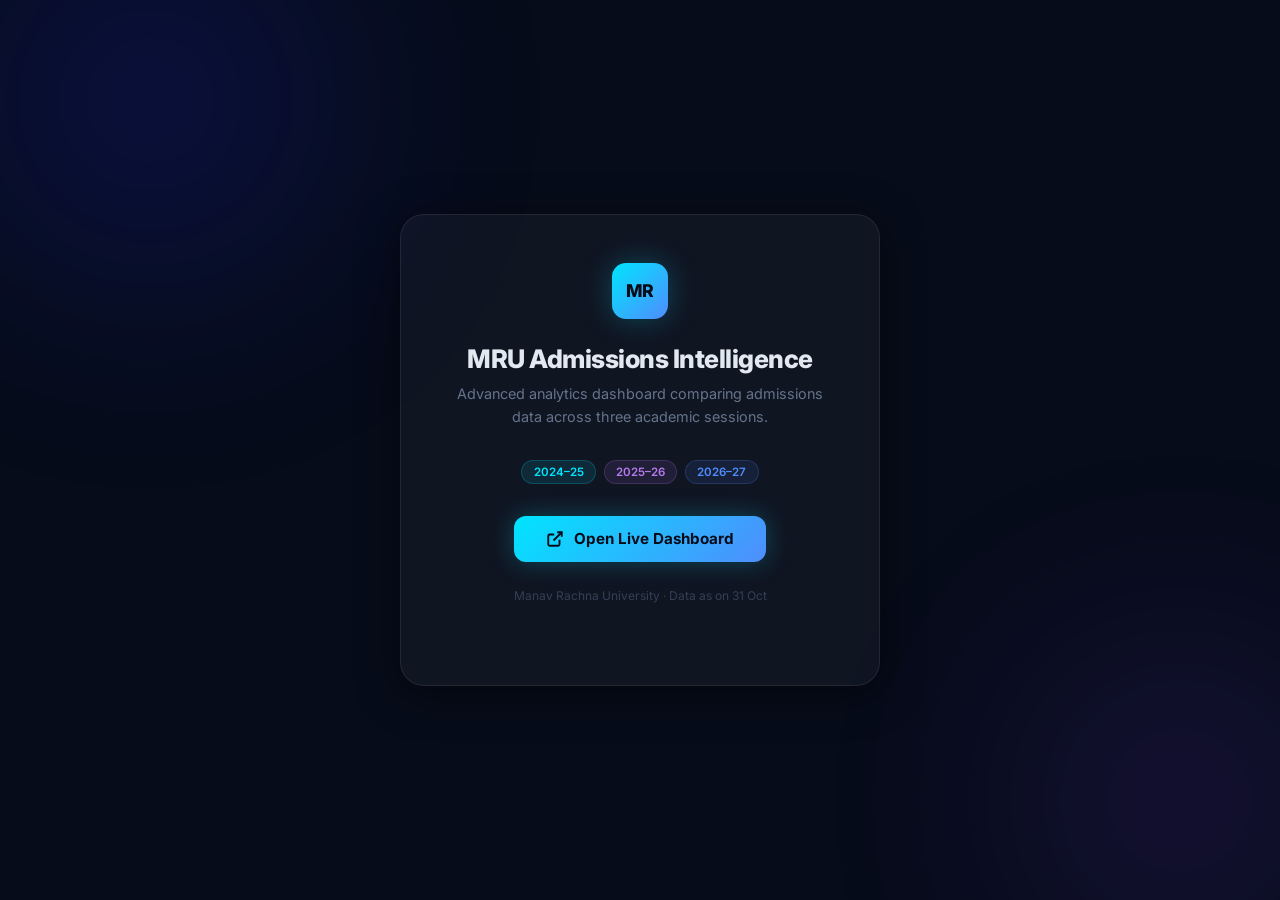
<file: landing.html>
<!DOCTYPE html>
<html lang="en">
<head>
    <meta charset="UTF-8">
    <meta name="viewport" content="width=device-width, initial-scale=1.0">
    <title>MRU Admissions Dashboard</title>
    <link href="https://fonts.googleapis.com/css2?family=Inter:wght@400;600;700;800&display=swap" rel="stylesheet">
    <style>
        * { box-sizing: border-box; margin: 0; padding: 0; }
        body {
            font-family: 'Inter', sans-serif;
            background: #070c1a;
            color: #e2e8f0;
            min-height: 100vh;
            display: flex;
            align-items: center;
            justify-content: center;
            overflow: hidden;
        }

        /* Ambient blobs */
        .blob {
            position: fixed;
            border-radius: 50%;
            filter: blur(120px);
            opacity: .3;
            pointer-events: none;
        }
        .blob-1 { width: 500px; height: 500px; top: -150px; left: -100px; background: radial-gradient(circle, #1a2cff, transparent 70%); }
        .blob-2 { width: 400px; height: 400px; bottom: -100px; right: -100px; background: radial-gradient(circle, #7c3aed, transparent 70%); }

        .card {
            position: relative;
            z-index: 1;
            background: rgba(255,255,255,0.04);
            border: 1px solid rgba(255,255,255,0.08);
            border-radius: 24px;
            padding: 3rem 3.5rem;
            text-align: center;
            max-width: 480px;
            width: 90%;
            box-shadow: 0 8px 40px rgba(0,0,0,.5);
        }

        .logo {
            width: 56px; height: 56px;
            background: linear-gradient(135deg, #00e5ff, #4f8dfd);
            border-radius: 14px;
            display: grid; place-items: center;
            font-weight: 800; font-size: 1.1rem;
            color: #070c1a;
            margin: 0 auto 1.5rem;
            box-shadow: 0 0 28px rgba(0,229,255,.25);
        }

        h1 {
            font-size: 1.6rem;
            font-weight: 800;
            letter-spacing: -0.02em;
            margin-bottom: .5rem;
        }

        p {
            color: #64748b;
            font-size: .9rem;
            line-height: 1.6;
            margin-bottom: 2rem;
        }

        .badges {
            display: flex;
            justify-content: center;
            gap: .5rem;
            margin-bottom: 2rem;
        }
        .badge {
            padding: .25rem .7rem;
            border-radius: 20px;
            font-size: .72rem;
            font-weight: 600;
        }
        .b24 { background: rgba(0,229,255,.1); color: #00e5ff; border: 1px solid rgba(0,229,255,.2); }
        .b25 { background: rgba(181,123,238,.1); color: #b57bee; border: 1px solid rgba(181,123,238,.2); }
        .b26 { background: rgba(79,141,253,.1); color: #4f8dfd; border: 1px solid rgba(79,141,253,.2); }

        .btn {
            display: inline-flex;
            align-items: center;
            gap: .6rem;
            background: linear-gradient(135deg, #00e5ff, #4f8dfd);
            color: #070c1a;
            font-family: 'Inter', sans-serif;
            font-size: .95rem;
            font-weight: 700;
            padding: .85rem 2rem;
            border-radius: 12px;
            text-decoration: none;
            transition: opacity .2s, transform .2s;
            box-shadow: 0 0 24px rgba(0,229,255,.25);
        }
        .btn:hover { opacity: .9; transform: translateY(-2px); }
        .btn svg { width: 18px; height: 18px; }

        .footer {
            margin-top: 1.5rem;
            font-size: .75rem;
            color: #334155;
        }
    </style>
</head>
<body>
    <div class="blob blob-1"></div>
    <div class="blob blob-2"></div>

    <div class="card">
        <div class="logo">MR</div>
        <h1>MRU Admissions Intelligence</h1>
        <p>Advanced analytics dashboard comparing admissions data across three academic sessions.</p>

        <div class="badges">
            <span class="badge b24">2024–25</span>
            <span class="badge b25">2025–26</span>
            <span class="badge b26">2026–27</span>
        </div>

        <a href="https://vrfefavr-mru-admissions-dashboard.hf.space" target="_blank" class="btn">
            <svg xmlns="http://www.w3.org/2000/svg" viewBox="0 0 24 24" fill="none" stroke="currentColor" stroke-width="2.5"><path d="M18 13v6a2 2 0 0 1-2 2H5a2 2 0 0 1-2-2V8a2 2 0 0 1 2-2h6"/><polyline points="15 3 21 3 21 9"/><line x1="10" y1="14" x2="21" y2="3"/></svg>
            Open Live Dashboard
        </a>

        <p class="footer">Manav Rachna University · Data as on 31 Oct</p>
    </div>
</body>
</html>
</file>
